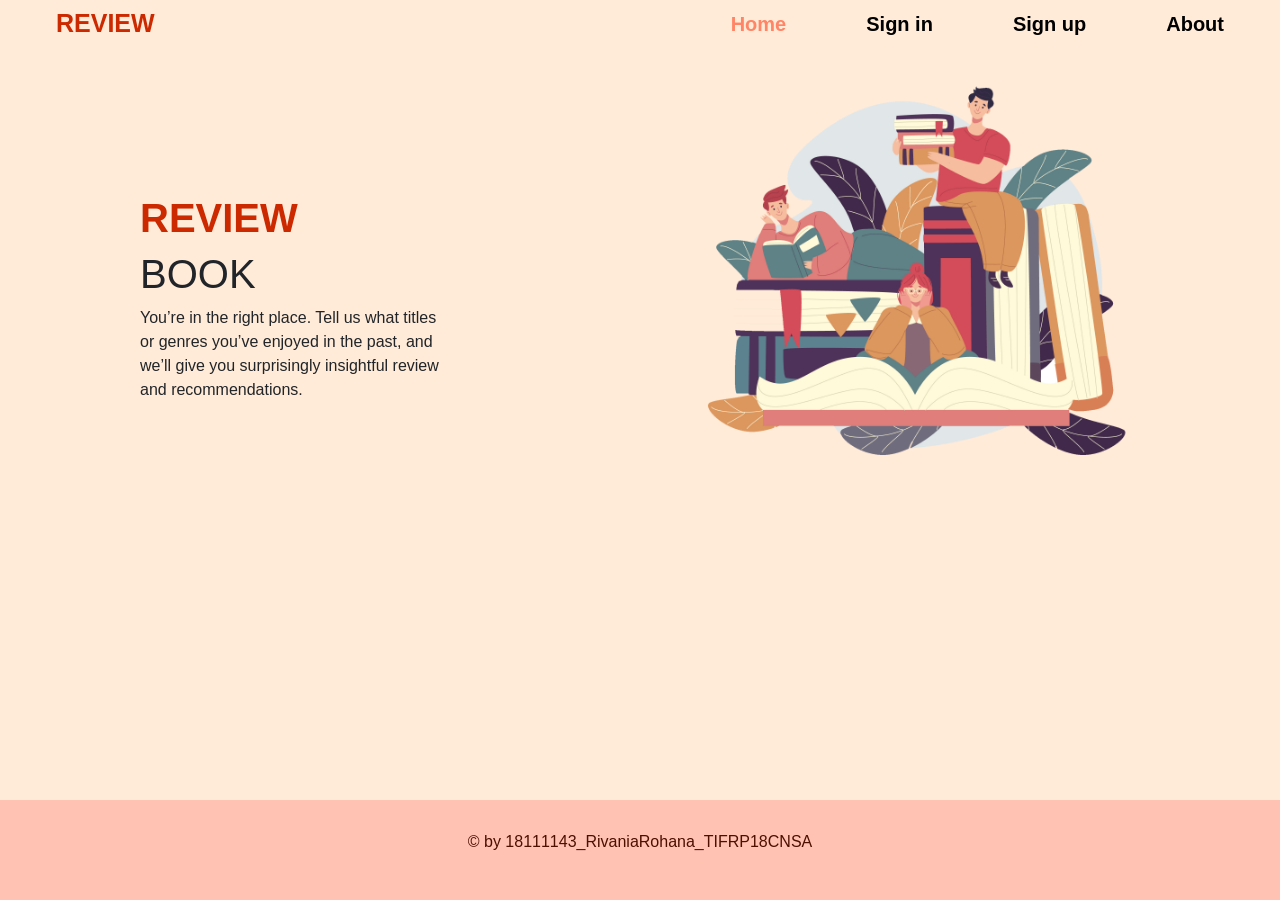
<file: index.html>
<!doctype html>
<html lang="en">
  <head>
    <!-- Required meta tags -->
    <meta charset="utf-8">
    <meta name="viewport" content="width=device-width, initial-scale=1, shrink-to-fit=no">

    <!-- Bootstrap CSS -->
    <link rel="stylesheet" href="https://cdn.jsdelivr.net/npm/bootstrap@4.5.3/dist/css/bootstrap.min.css" integrity="sha384-TX8t27EcRE3e/ihU7zmQxVncDAy5uIKz4rEkgIXeMed4M0jlfIDPvg6uqKI2xXr2" crossorigin="anonymous">
    <link rel="stylesheet" href="css/style.css">
    <link rel="stylesheet" href="fontawesome/css/all.min.css">

    <title>Halaman Awal</title>
  </head>

  <body>
    <!-- bacnground -->
    <style>
      body{
          background-image: url(bg.jpg);
          background-size: cover;
          background-attachment: fixed;
      } 
  </style> 
  <!-- end background -->

    <!-- navbar -->
    <nav class="navbar justify-content-between">
      <div class="navbar-brand">
        <a  href="#">REVIEW</a>
      </div>

      <div class="menu">
        <a href="#" class="active">Home</a>
        <a href="HalamanLogin.html">Sign in</a>
        <a href="HalamanRegist.html">Sign up</a>
        <a href="About.html">About</a>
      </div>
    </nav>
    <!-- end navbar -->

    <!-- content -->
    <div class="container-fluid">
      <div class="d-sm-flex justify-content-around content">
        <div class="content-left">
          <br><br><br><br><br><br>
          <h1 class="text-orange"><b>REVIEW</b></h1>
          <h1>BOOK</h1>
          <div class="description">
            <p>
              You’re in the right place. Tell us what titles or genres you’ve enjoyed in the past, 
              and we’ll give you surprisingly insightful review and recommendations.
            </p>
          </div>
        </div>

        <div class="gambar1">
          <img src="image/gambar1.png" alt="" height="450px">
        </div>
        </div>
      </div>
    </div>
    <!-- end of content -->

    <!-- footer -->
    <footer>
      <div class="container">
        <div class="row">
          <div class="col-md-12">
            <p>&copy; by 18111143_RivaniaRohana_TIFRP18CNSA</p>
          </div>
        </div>
      </div>
    </footer>
    <!-- end of footer -->

    <!-- Optional JavaScript; choose one of the two! -->

    <!-- Option 1: jQuery and Bootstrap Bundle (includes Popper) -->
    <script src="https://code.jquery.com/jquery-3.5.1.slim.min.js" integrity="sha384-DfXdz2htPH0lsSSs5nCTpuj/zy4C+OGpamoFVy38MVBnE+IbbVYUew+OrCXaRkfj" crossorigin="anonymous"></script>
    <script src="https://cdn.jsdelivr.net/npm/bootstrap@4.5.3/dist/js/bootstrap.bundle.min.js" integrity="sha384-ho+j7jyWK8fNQe+A12Hb8AhRq26LrZ/JpcUGGOn+Y7RsweNrtN/tE3MoK7ZeZDyx" crossorigin="anonymous"></script>

    <!-- Option 2: jQuery, Popper.js, and Bootstrap JS
    <script src="https://code.jquery.com/jquery-3.5.1.slim.min.js" integrity="sha384-DfXdz2htPH0lsSSs5nCTpuj/zy4C+OGpamoFVy38MVBnE+IbbVYUew+OrCXaRkfj" crossorigin="anonymous"></script>
    <script src="https://cdn.jsdelivr.net/npm/popper.js@1.16.1/dist/umd/popper.min.js" integrity="sha384-9/reFTGAW83EW2RDu2S0VKaIzap3H66lZH81PoYlFhbGU+6BZp6G7niu735Sk7lN" crossorigin="anonymous"></script>
    <script src="https://cdn.jsdelivr.net/npm/bootstrap@4.5.3/dist/js/bootstrap.min.js" integrity="sha384-w1Q4orYjBQndcko6MimVbzY0tgp4pWB4lZ7lr30WKz0vr/aWKhXdBNmNb5D92v7s" crossorigin="anonymous"></script>
    -->
  </body>
</html>
</file>
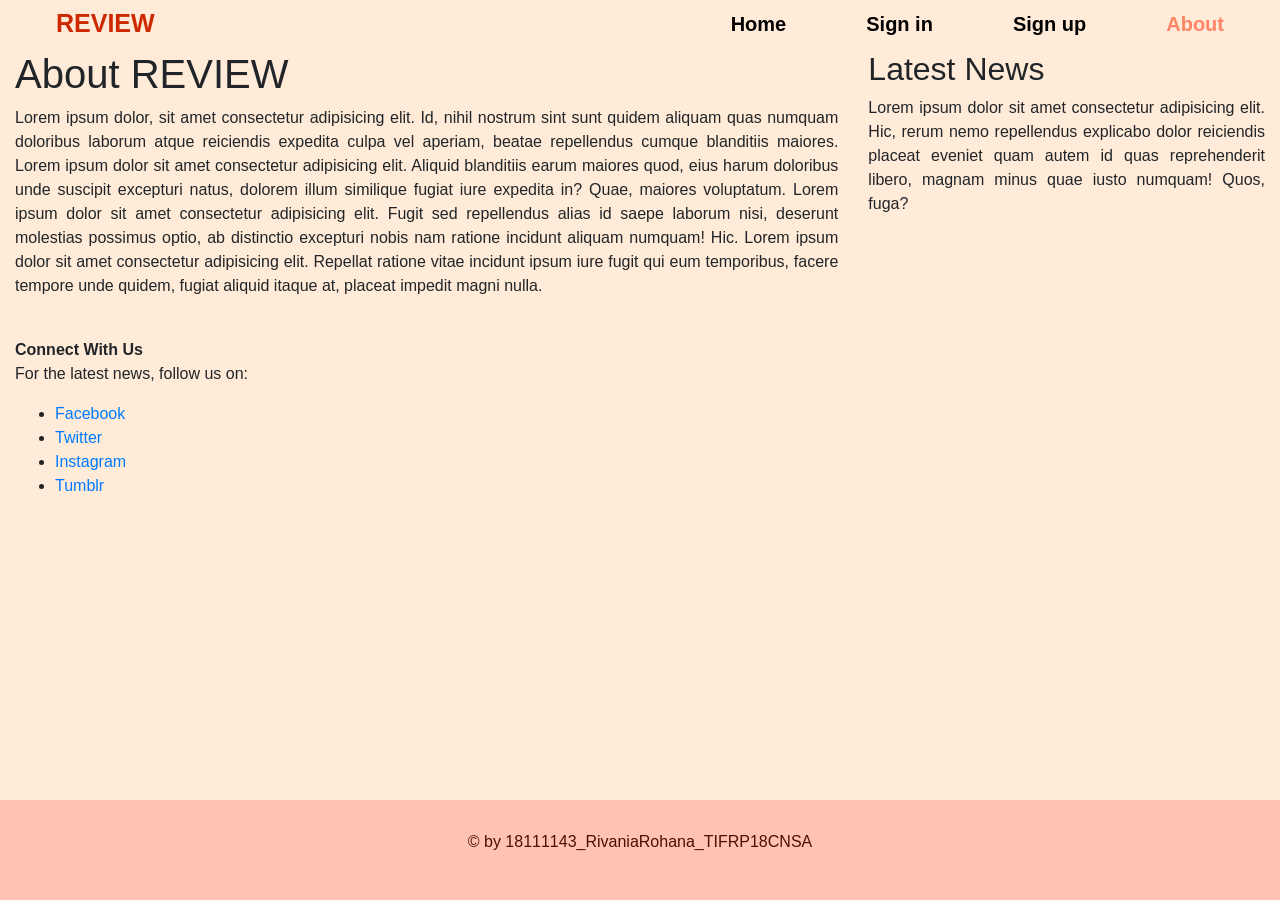
<file: About.html>
<!doctype html>
<html lang="en">
  <head>
    <!-- Required meta tags -->
    <meta charset="utf-8">
    <meta name="viewport" content="width=device-width, initial-scale=1, shrink-to-fit=no">

    <!-- Bootstrap CSS -->
    <link rel="stylesheet" href="https://cdn.jsdelivr.net/npm/bootstrap@4.5.3/dist/css/bootstrap.min.css" integrity="sha384-TX8t27EcRE3e/ihU7zmQxVncDAy5uIKz4rEkgIXeMed4M0jlfIDPvg6uqKI2xXr2" crossorigin="anonymous">
    <link rel="stylesheet" href="css/style.css">
    <link rel="stylesheet" href="fontawesome/css/all.min.css">

    <title>Halaman Awal</title>
  </head>

  <body>
    <!-- bacnground -->
    <style>
      body{
          background-image: url(bg.jpg);
          background-size: cover;
          background-attachment: fixed;
      } 
  </style> 
  <!-- end background -->

    <!-- navbar -->
    <nav class="navbar justify-content-between">
      <div class="navbar-brand">
        <a  href="#">REVIEW</a>
      </div>

      <div class="menu">
        <a href="index.html">Home</a>
        <a href="HalamanLogin.html">Sign in</a>
        <a href="HalamanRegist.html">Sign up</a>
        <a href="#" class="active">About</a>
      </div>
    </nav>
    <!-- end navbar -->

    <!-- content -->
    <div class="container-fluid">
      <div class="row">
        <div class="col-md-8 text-justify">
          <div>
            <h1 id="about-revive">About REVIEW</h1>
            <p>Lorem ipsum dolor, sit amet consectetur adipisicing elit. Id, nihil nostrum sint sunt quidem aliquam quas numquam doloribus laborum atque reiciendis expedita culpa vel aperiam, beatae repellendus cumque blanditiis maiores.
              Lorem ipsum dolor sit amet consectetur adipisicing elit. Aliquid blanditiis earum maiores quod, eius harum doloribus unde suscipit excepturi natus, dolorem illum similique fugiat iure expedita in? Quae, maiores voluptatum.
              Lorem ipsum dolor sit amet consectetur adipisicing elit. Fugit sed repellendus alias id saepe laborum nisi, deserunt molestias possimus optio, ab distinctio excepturi nobis nam ratione incidunt aliquam numquam! Hic.
              Lorem ipsum dolor sit amet consectetur adipisicing elit. Repellat ratione vitae incidunt ipsum iure fugit qui eum temporibus, facere tempore unde quidem, fugiat aliquid itaque at, placeat impedit magni nulla.
            </p>
            <br>
            <b id="contact">Connect With Us</b>
            <p>For the latest news, follow us on:</p>
            <ul>
              <li><a href="facebook.com">Facebook</a></li>
              <li><a href="twitter.com">Twitter</a></li>
              <li><a href="instagram.com">Instagram</a></li>
              <li><a href="tumblr.com">Tumblr</a></li>
            </ul>
            </p>
          </div>
        </div>
        <div class="col-md-4 text-justify">
          <div>
            <h2 id="latest-news">Latest News</h2>
            <p>Lorem ipsum dolor sit amet consectetur adipisicing elit. Hic, rerum nemo repellendus explicabo dolor reiciendis placeat eveniet quam autem id quas reprehenderit libero, magnam minus quae iusto numquam! Quos, fuga?</p>
          </div>
        </div>
      </div>
    </div>
    <!-- end of content -->

    <!-- footer -->
    <footer>
      <div class="container">
        <div class="row">
          <div class="col-md-12">
            <p>&copy; by 18111143_RivaniaRohana_TIFRP18CNSA</p>
          </div>
        </div>
      </div>
    </footer>
    <!-- end of footer -->

    <!-- Optional JavaScript; choose one of the two! -->

    <!-- Option 1: jQuery and Bootstrap Bundle (includes Popper) -->
    <script src="https://code.jquery.com/jquery-3.5.1.slim.min.js" integrity="sha384-DfXdz2htPH0lsSSs5nCTpuj/zy4C+OGpamoFVy38MVBnE+IbbVYUew+OrCXaRkfj" crossorigin="anonymous"></script>
    <script src="https://cdn.jsdelivr.net/npm/bootstrap@4.5.3/dist/js/bootstrap.bundle.min.js" integrity="sha384-ho+j7jyWK8fNQe+A12Hb8AhRq26LrZ/JpcUGGOn+Y7RsweNrtN/tE3MoK7ZeZDyx" crossorigin="anonymous"></script>

    <!-- Option 2: jQuery, Popper.js, and Bootstrap JS
    <script src="https://code.jquery.com/jquery-3.5.1.slim.min.js" integrity="sha384-DfXdz2htPH0lsSSs5nCTpuj/zy4C+OGpamoFVy38MVBnE+IbbVYUew+OrCXaRkfj" crossorigin="anonymous"></script>
    <script src="https://cdn.jsdelivr.net/npm/popper.js@1.16.1/dist/umd/popper.min.js" integrity="sha384-9/reFTGAW83EW2RDu2S0VKaIzap3H66lZH81PoYlFhbGU+6BZp6G7niu735Sk7lN" crossorigin="anonymous"></script>
    <script src="https://cdn.jsdelivr.net/npm/bootstrap@4.5.3/dist/js/bootstrap.min.js" integrity="sha384-w1Q4orYjBQndcko6MimVbzY0tgp4pWB4lZ7lr30WKz0vr/aWKhXdBNmNb5D92v7s" crossorigin="anonymous"></script>
    -->
  </body>
</html>
</file>
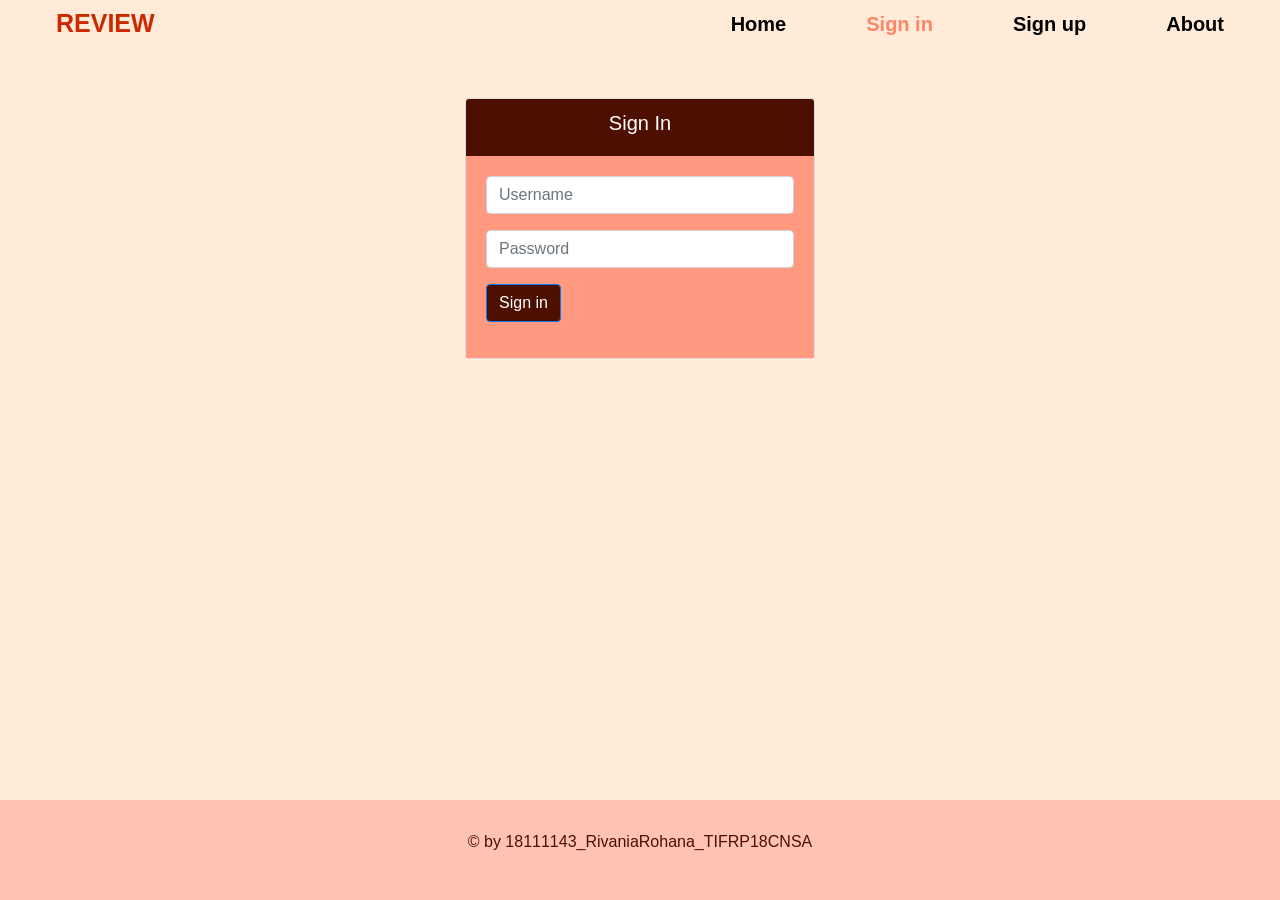
<file: HalamanLogin.html>
<html>
    <head>
        <title>Halaman Login</title>
        <link rel="stylesheet" href="bootstrap-4.5.3-dist/css/bootstrap.min.css">
        <link rel="stylesheet" href="css/style.css">
        <link rel="stylesheet" href="fontawesome/css/all.min.css">
    </head>

    <body>
        <!-- background -->
        <style>
            body{
                background-image: url(bg.jpg);
                background-size: cover;
                background-attachment: fixed;
            } 
            </style>
        <!-- end of background -->

        <!-- navbar -->
        <nav class="navbar justify-content-between">
            <div class="navbar-brand">
                <a  href="#">REVIEW</a>
            </div>
    
            <div class="menu">
                <a href="index.html">Home</a>
                <a href="#" class="active">Sign in</a>
                <a href="HalamanRegist.html">Sign up</a>
                <a href="About.html">About</a>
            </div>
        </nav>
        <!-- end of navbar -->

        <!-- form login -->
        <div class="container">
            <div class="row justify-content-center mt-5">
                <div class="col-md-4">
                    <div class="card">
                        <div class="card-header">
                            <h5 class="text-center">Sign In<span class="font-weight-boldtext-secondary">
                            </span>
                        </h5>
                    </div>
                    <body>
                        <div class="card-body">
                            <form action="menu_utama.html">
                                <div class="form-group">
                                    <input type="text" class="form-control" id="nama" placeholder="Username">
                                </div>
                                <div class="form-group">
                                    <input type="password" class="form-control" id="password" placeholder="Password">
                                </div>
                                <button type="button" onclick="validasi()" class="btn btn-primary">Sign in</button>
                                <!-- <button onclick="konfirmasi()"><a href ="MenuUtama.html"></a>Sign in</button>
                                <p id="pesan"></p> -->
                            </form>
                        </div>
                        <script type="text/javascript">
                            function validasi() {
                                var name = document.getElementById("nama").value;
                                var pw = document.getElementById("password").value;
                                console.log(name,pw)
                                if(name == "rivaniarhn" && pw == "12345"){
                                    window.location.href = "MenuUtama.html"
                                }else if (name !== "rivaniarhn" && pw == "12345"){
                                    alert("Sorry, username is wrong!");
                                }else if (name == "rivaniarhn" && pw !== "12345"){
                                    alert("Sorry, password is wrong!");
                                }else{
                                    alert('Please enter your username and password!');
                                }
                            }
                        </script>
                    </body>
                    </div>
                </div>
            </div>
        </div>
    <!-- end of form login -->

     <!-- footer -->
     <footer>
        <div class="container">
          <div class="row">
            <div class="col-md-12">
              <p>&copy; by 18111143_RivaniaRohana_TIFRP18CNSA</p>
            </div>
          </div>
        </div>
      </footer>
    <!-- end of footer -->
    </body>
</html>
</file>
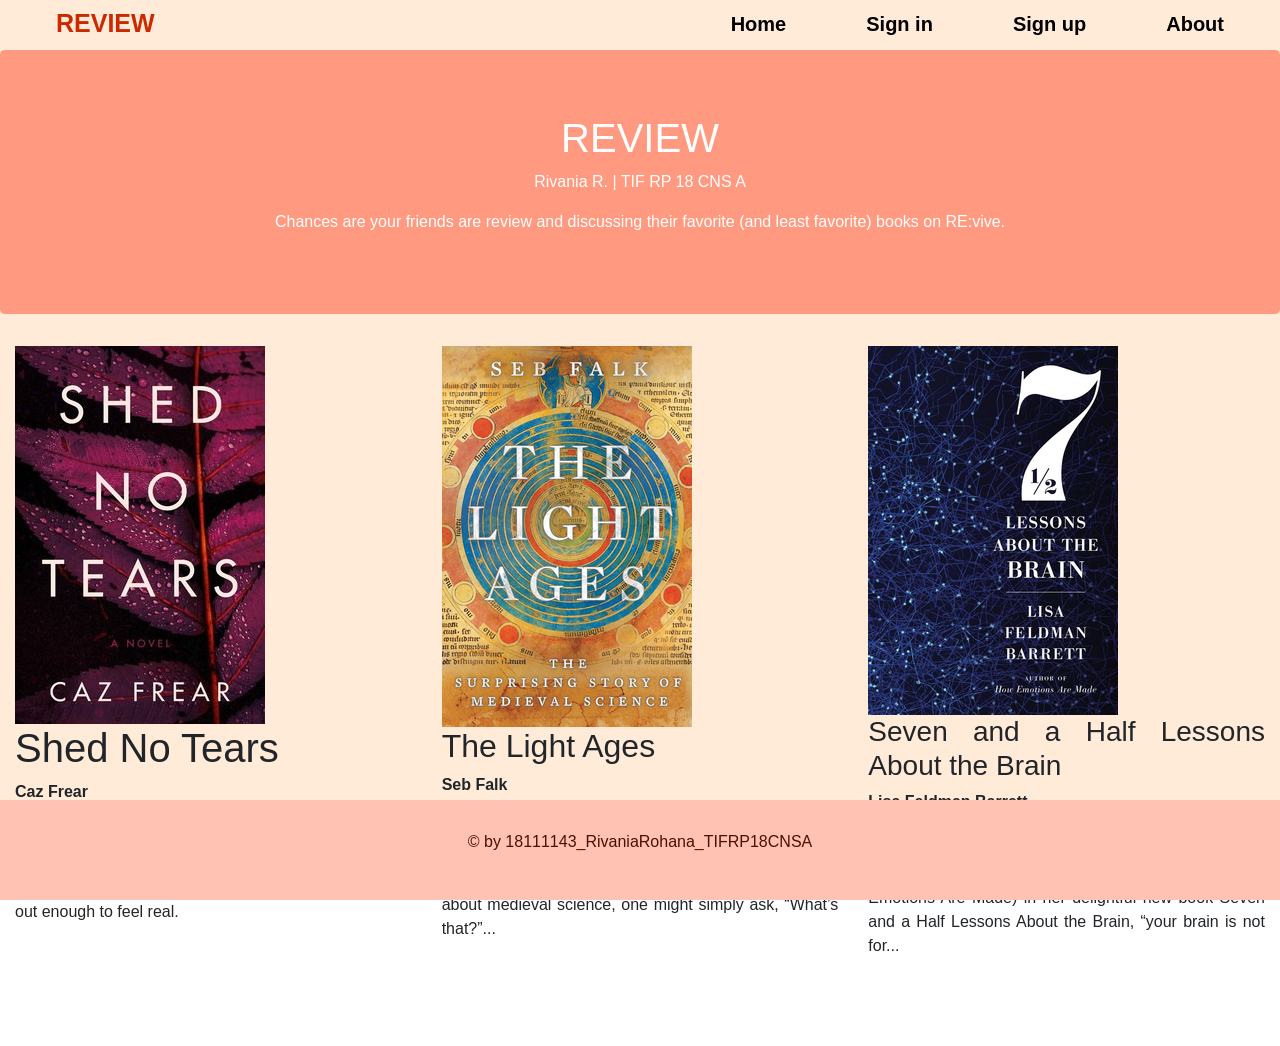
<file: MenuUtama.html>
<!doctype html>
<html lang="en">
  <head>
    <!-- Required meta tags -->
    <meta charset="utf-8">
    <meta name="viewport" content="width=device-width, initial-scale=1, shrink-to-fit=no">

    <!-- Bootstrap CSS -->
    <link rel="stylesheet" href="https://cdn.jsdelivr.net/npm/bootstrap@4.5.3/dist/css/bootstrap.min.css" integrity="sha384-TX8t27EcRE3e/ihU7zmQxVncDAy5uIKz4rEkgIXeMed4M0jlfIDPvg6uqKI2xXr2" crossorigin="anonymous">
    <link rel="stylesheet" href="css/style.css">
    <link rel="stylesheet" href="fontawesome/css/all.min.css">

    <title>Halaman Utama</title>
  </head>
  <body>
    <style>
        body{
            background-image: url(bg.jpg);
            background-size: cover;
            background-attachment: fixed;
        } 
        </style>

    <!-- navbar -->
    <nav class="navbar justify-content-between">
        <div class="navbar-brand">
            <a  href="#">REVIEW</a>
        </div>

        <div class="menu">
            <a href="index.html">Home</a>
            <a href="HalamanLogin.html">Sign in</a>
            <a href="HalamanRegist.html">Sign up</a>
            <a href="About.html">About</a>
        </div>
    </nav>
    <!-- end of navbar -->

    <!-- jumbotron -->
    <div class="jumbotron text-center" id="jumbotron">
        <h1>REVIEW</h1>
        <p>Rivania R. | TIF RP 18 CNS A</p>
        <p>Chances are your friends are review and discussing their favorite (and least favorite) books on RE:vive.</p>
    </div>
    <!-- akhir jumbotron -->

    <!-- content -->
    <div class="container-fluid">
    <div class="row">
      <div class="col-md-4 text-justify">
        <a href="https://bookpage.com/reviews/25754-caz-frear-shed-no-tears-mystery-suspense" class="thumbnail">
          <img src="image/book1.jpg" alt="">
        </a>
        <h1>Shed No Tears</h1>
        <b>Caz Frear</b>
        <p>It’s possible to read this book without having read the rest of the series, but you’ll just end up wanting to start from the beginning because these characters are a pleasure to discover; even incidental roles are fleshed out enough to feel real.</p>
      </div>

      <div class="col-md-4 text-justify">
        <a href="https://bookpage.com/reviews/25741-seb-falk-light-ages-history" class="thumbnail">
          <img src="image/book2.jpg" alt="">
        </a>
        <h2>The Light Ages</h2>
        <b>Seb Falk</b>
        <p>Chances are, if asked about life in the Middle Ages, one might describe a landscape from Monty Python and the Holy Grail, with mud-covered peasants throwing not-quite-dead relatives into plague carts. And if asked about medieval science, one might simply ask, “What’s that?”...</p>
      </div>

      <div class="col-md-4 text-justify">
        <a href="https://bookpage.com/reviews/25740-lisa-feldman-barrett-seven-half-lessons-about-brain-nonfiction#.X8ZmH80zbDc" class="thumbnail">
          <img src="image/book3.jpg" alt="">
        </a>
        <h3>Seven and a Half Lessons About the Brain</h3>
        <b>Lisa Feldman Barrett</b>
        <p>If you think you know all about the brain, think again! According to neuroscientist and Northeastern University professor of psychology Lisa Feldman Barrett (How Emotions Are Made) in her delightful new book Seven and a Half Lessons About the Brain, “your brain is not for...</p>
      </div>
    </div>
    </div>
    <br><br><br>
    <!-- end of content -->

     <!-- footer -->
     <footer class="fixed-bottom">
        <div class="container">
          <div class="row">
            <div class="col-md-12">
              <p>&copy; by 18111143_RivaniaRohana_TIFRP18CNSA</p>
            </div>
          </div>
        </div>
      </footer>
    <!-- end of footer -->

    <!-- Optional JavaScript; choose one of the two! -->

    <!-- Option 1: jQuery and Bootstrap Bundle (includes Popper) -->
    <script src="https://code.jquery.com/jquery-3.5.1.slim.min.js" integrity="sha384-DfXdz2htPH0lsSSs5nCTpuj/zy4C+OGpamoFVy38MVBnE+IbbVYUew+OrCXaRkfj" crossorigin="anonymous"></script>
    <script src="https://cdn.jsdelivr.net/npm/bootstrap@4.5.3/dist/js/bootstrap.bundle.min.js" integrity="sha384-ho+j7jyWK8fNQe+A12Hb8AhRq26LrZ/JpcUGGOn+Y7RsweNrtN/tE3MoK7ZeZDyx" crossorigin="anonymous"></script>

    <!-- Option 2: jQuery, Popper.js, and Bootstrap JS
    <script src="https://code.jquery.com/jquery-3.5.1.slim.min.js" integrity="sha384-DfXdz2htPH0lsSSs5nCTpuj/zy4C+OGpamoFVy38MVBnE+IbbVYUew+OrCXaRkfj" crossorigin="anonymous"></script>
    <script src="https://cdn.jsdelivr.net/npm/popper.js@1.16.1/dist/umd/popper.min.js" integrity="sha384-9/reFTGAW83EW2RDu2S0VKaIzap3H66lZH81PoYlFhbGU+6BZp6G7niu735Sk7lN" crossorigin="anonymous"></script>
    <script src="https://cdn.jsdelivr.net/npm/bootstrap@4.5.3/dist/js/bootstrap.min.js" integrity="sha384-w1Q4orYjBQndcko6MimVbzY0tgp4pWB4lZ7lr30WKz0vr/aWKhXdBNmNb5D92v7s" crossorigin="anonymous"></script>
    -->
  </body>
</html>
</file>
<file: css/style.css>
html, body{
    padding: 0;
    margin: 0;
    height: 100;
    font-family: 'Segoe UI', Tahoma, Geneva, Verdana, sans-serif;
}

.navbar{
    width: 100%;
    height: 50px;
    padding-top: 0px;
}

.navbar-brand a{
    text-decoration: none;
    color: #cc2900;
    font-size: 25px;
    font-weight: bold;
    padding: 0px 0px 0px 40px;
}

.menu a{
    float: left;
    color: black;
    text-align: center;
    padding: 0px 40px;
    text-decoration: none;
    font-size: 20px;
    font-weight: bold;
}

.menu .active{
    color: #ff8566;
}

.menu a:hover{
    color:  #ff8566;
    text-decoration: none;
    font-weight: bold;
}

.content-left{
    position: relative;
}

.text-orange{
    color: #cc2900;
}

.description{
    max-width: 300px;
}

footer{
    position: absolute;
    text-align: center;
    color: #4d0f00;
    bottom: 0;
    width: 100%;
    height: 100px;
    background-color: #ffc2b3;
    padding-top: 30px;
}

.card-body{
    background-color:  #ff9980;
}

.card-header{
    background-color: #4d0f00;
    color: white;
    font-family: 'Segoe UI', Tahoma, Geneva, Verdana, sans-serif;
}

.card-body .btn{
    background-color: #4d0f00;
    color: white;
    font-family: 'Segoe UI', Tahoma, Geneva, Verdana, sans-serif;
}

.jumbotron{
    background-color: #ff9980;
    color: white;
    width: 100%;
    height: 50%;
}


hr{
    width: 250px;
    border-top: 3px solid coral;
}

section{
    min-height: 600px;
}

.portfolio{
    background-color: floralwhite;
    min-height: 800px;
}
</file>
